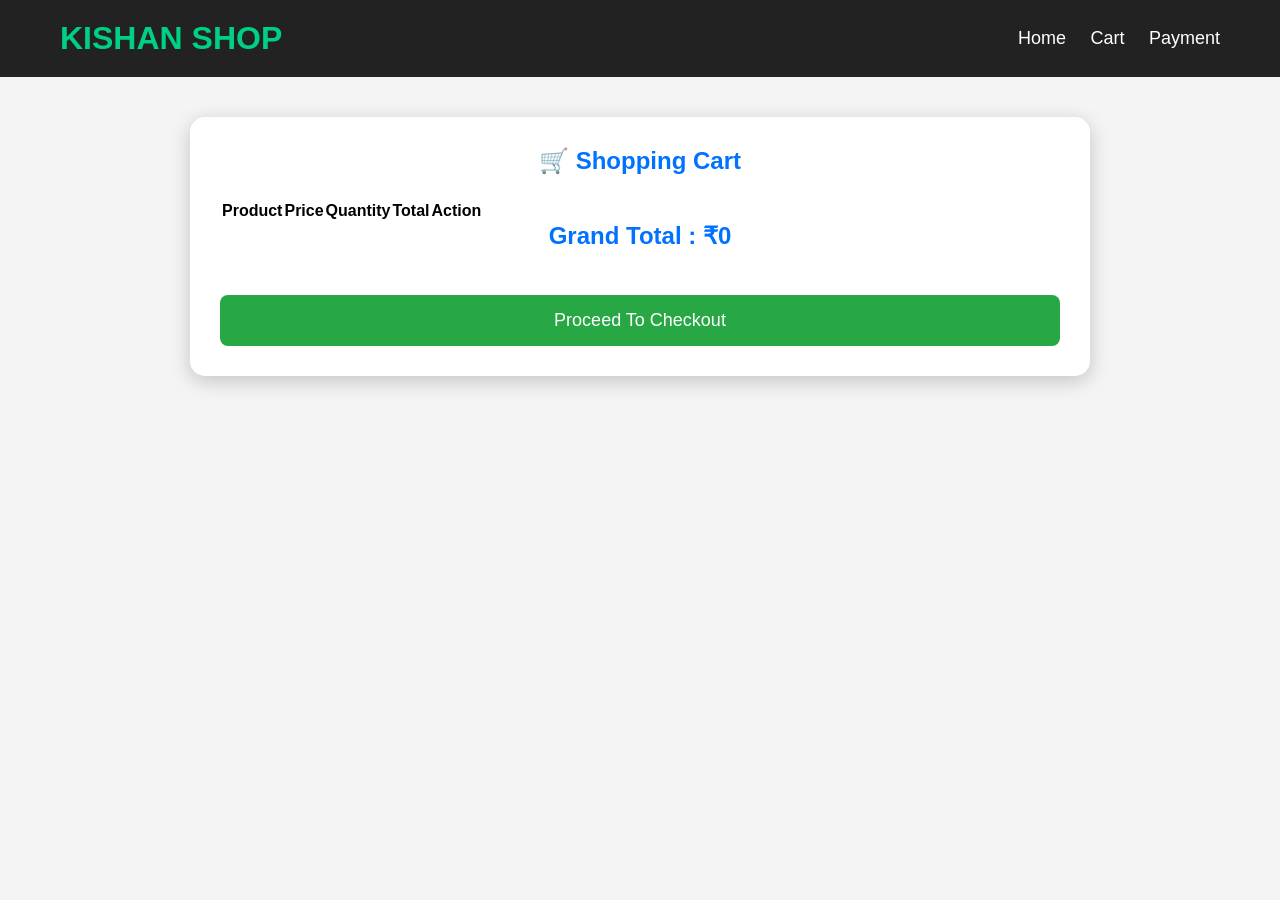
<file: card.html>
<!DOCTYPE html>
<html lang="en">
<head>
    <meta charset="UTF-8">
    <meta name="viewport" content="width=device-width, initial-scale=1.0">
    <title>Shopping Cart</title>

    <link rel="stylesheet" href="style.css">
</head>
<body>

<header>
    <h1>KISHAN SHOP</h1>

    <nav>
        <a href="index.html">Home</a>
        <a href="cart.html">Cart</a>
        <a href="payment.html">Payment</a>
    </nav>
</header>

<div class="cart-container">

<h2>🛒 Shopping Cart</h2>

<table>

<thead>

<tr>

<th>Product</th>

<th>Price</th>

<th>Quantity</th>

<th>Total</th>

<th>Action</th>

</tr>

</thead>

<tbody id="cartTable">

</tbody>

</table>

<h2>Grand Total : ₹<span id="grandTotal">0</span></h2>

<a href="payment.html">
<button class="checkout-btn">
Proceed To Checkout
</button>
</a>

</div>

<script src="script.js"></script>

</body>
</html>
</file>
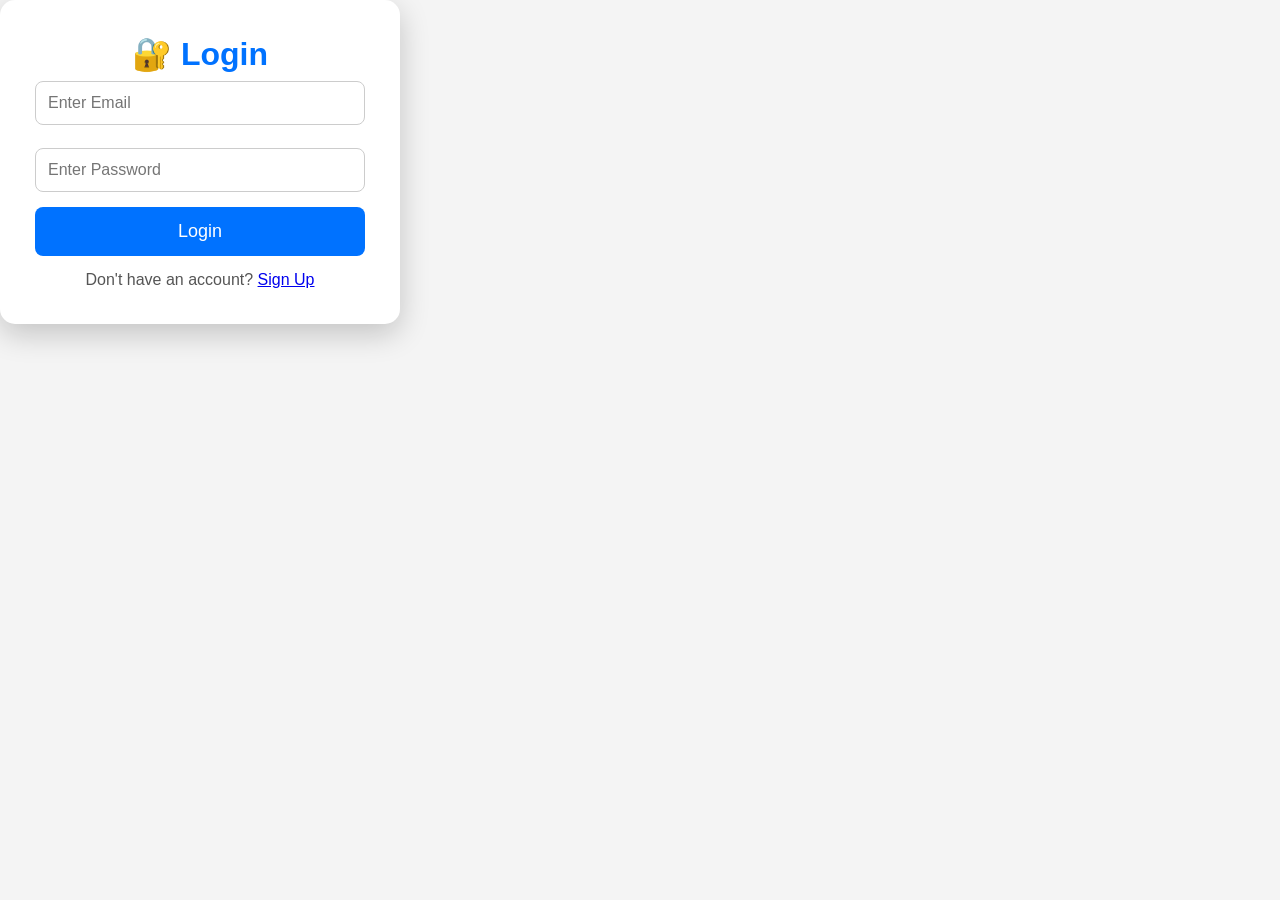
<file: login page.html>
<!DOCTYPE html>
<html lang="en">
<head>
<meta charset="UTF-8">
<meta name="viewport" content="width=device-width, initial-scale=1.0">
<title>Login</title>

<link rel="stylesheet" href="style.css">
</head>

<body>

<div class="login-box">

<h1>🔐 Login</h1>

<input type="email" id="email" placeholder="Enter Email">

<input type="password" id="password" placeholder="Enter Password">

<button onclick="login()">
Login
</button>

<p id="loginMessage"></p>

<p>
Don't have an account?
<a href="signup.html">Sign Up</a>
</p>

</div>

<script src="script.js"></script>

</body>
</html>
</file>
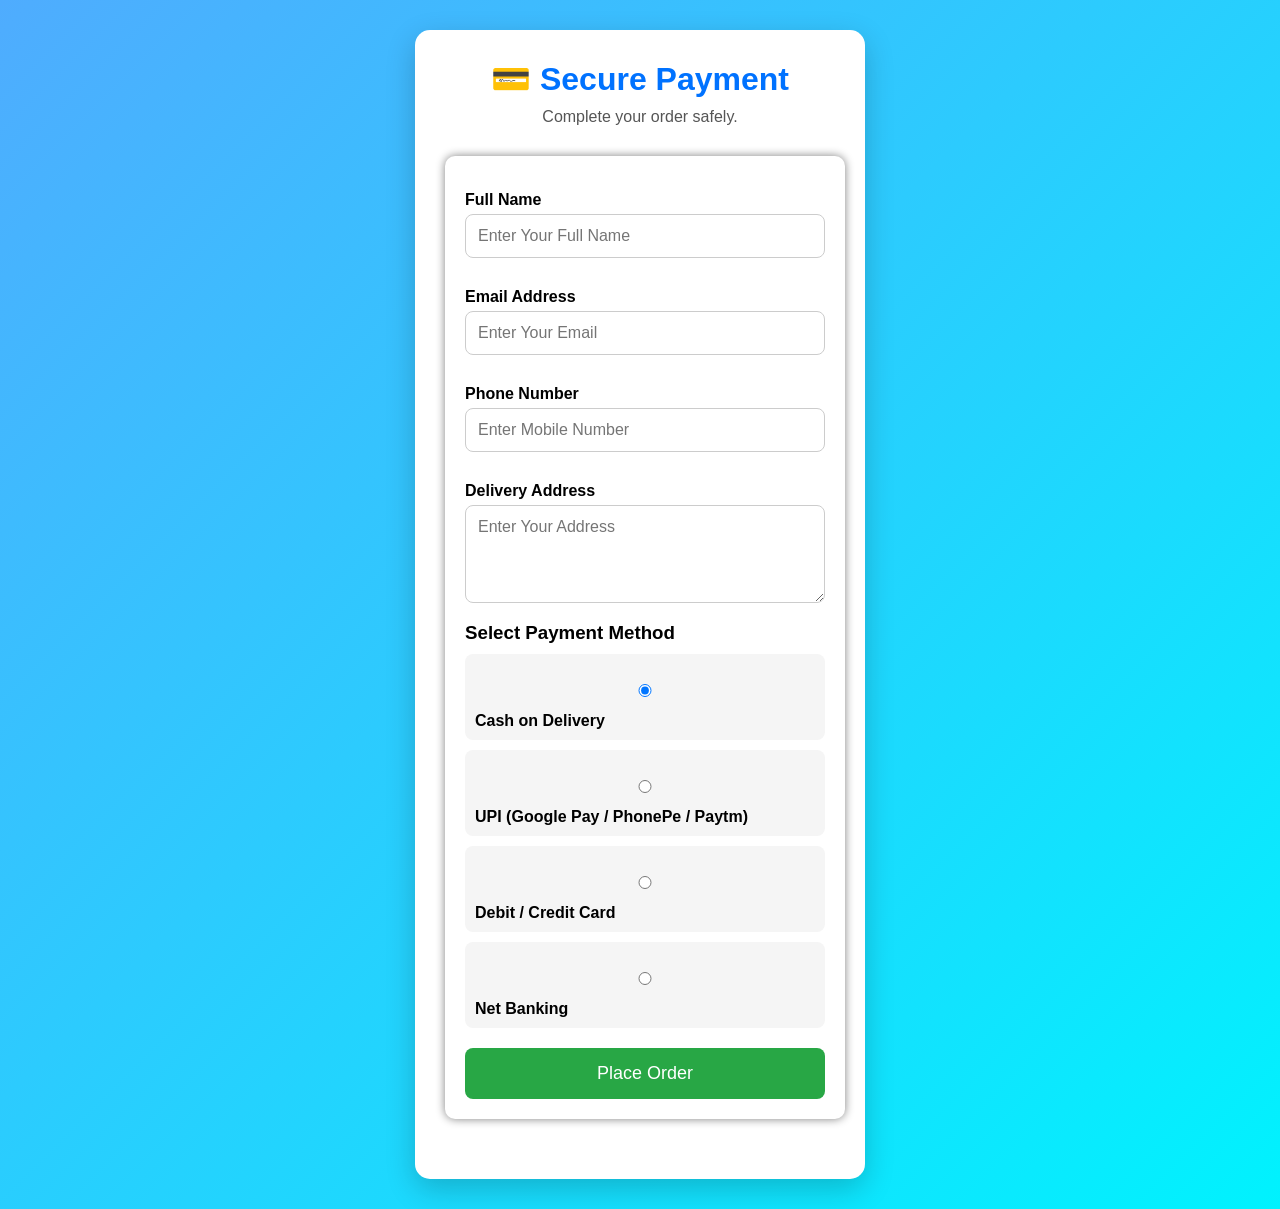
<file: payment.html>
<!DOCTYPE html>
<html lang="en">
<head>
    <meta charset="UTF-8">
    <meta name="viewport" content="width=device-width, initial-scale=1.0">
    <title>Secure Payment</title>
    <link rel="stylesheet" href="style.css">
</head>
<body>

<div class="payment-container">

    <div class="payment-box">

        <h1>💳 Secure Payment</h1>
        <p>Complete your order safely.</p>

        <form>

            <label>Full Name</label>
            <input type="text" placeholder="Enter Your Full Name" required>

            <label>Email Address</label>
            <input type="email" placeholder="Enter Your Email" required>

            <label>Phone Number</label>
            <input type="tel" placeholder="Enter Mobile Number" required>

            <label>Delivery Address</label>
            <textarea rows="4" placeholder="Enter Your Address" required></textarea>

            <h3>Select Payment Method</h3>

            <div class="payment-option">
                <label>
                    <input type="radio" name="payment" value="Cash on Delivery" checked>
                    Cash on Delivery
                </label>
            </div>

            <div class="payment-option">
                <label>
                    <input type="radio" name="payment" value="UPI">
                    UPI (Google Pay / PhonePe / Paytm)
                </label>
            </div>

            <div class="payment-option">
                <label>
                    <input type="radio" name="payment" value="Debit/Credit Card">
                    Debit / Credit Card
                </label>
            </div>

            <div class="payment-option">
                <label>
                    <input type="radio" name="payment" value="Net Banking">
                    Net Banking
                </label>
            </div>

            <button class="pay-btn" type="button" onclick="placeOrder()">
                Place Order
            </button>

        </form>

        <p id="message"></p>

    </div>

</div>

<script src="script.js"></script>

</body>
</html>
</file>
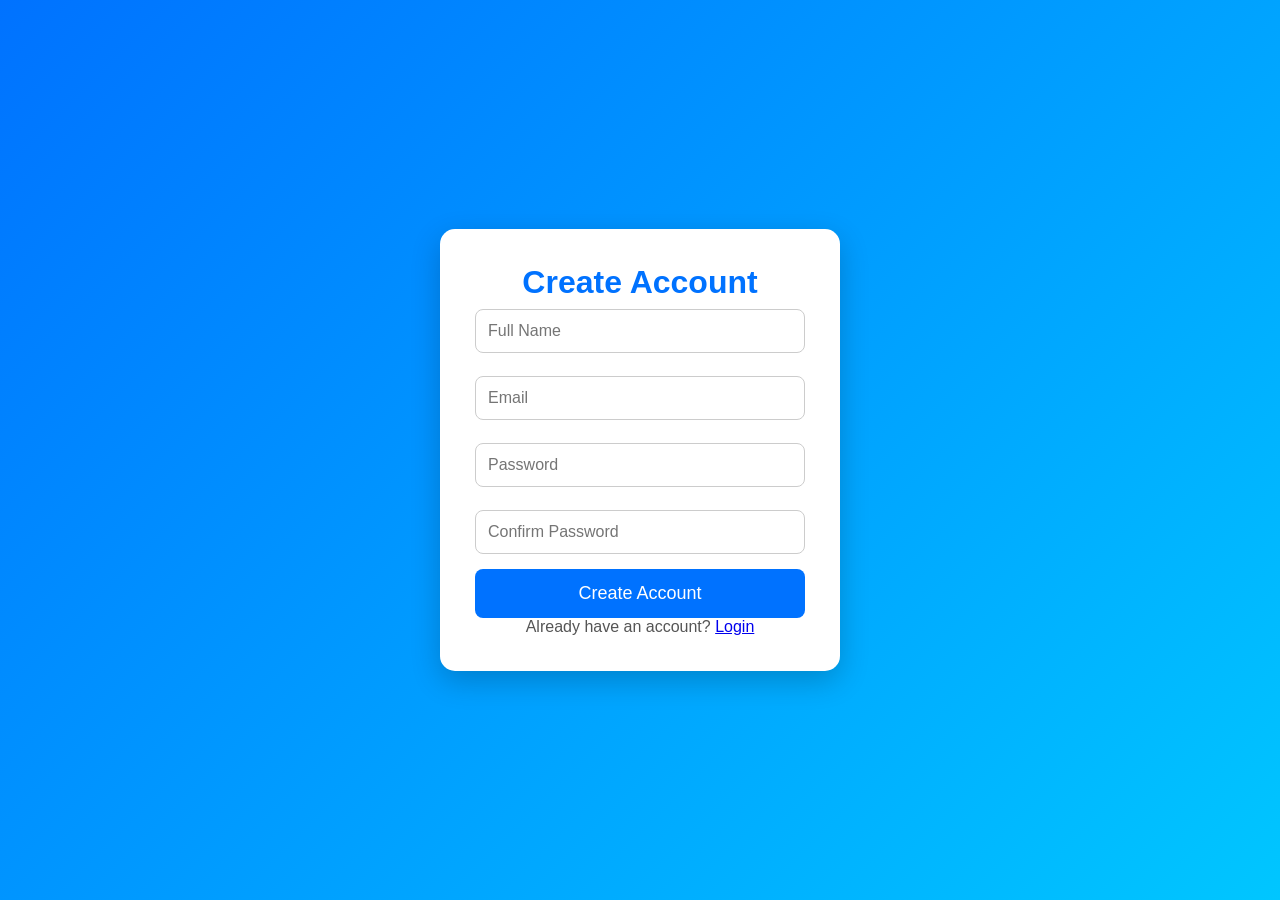
<file: signup.html>
<!DOCTYPE html>
<html lang="en">
<head>
<meta charset="UTF-8">
<meta name="viewport" content="width=device-width, initial-scale=1.0">
<title>Create Account</title>
<link rel="stylesheet" href="style.css">
</head>
<body>

<div class="login-container">

<div class="login-box">

<h1>Create Account</h1>

<input type="text" id="name" placeholder="Full Name">

<input type="email" id="signupEmail" placeholder="Email">

<input type="password" id="signupPassword" placeholder="Password">

<input type="password" id="confirmPassword" placeholder="Confirm Password">

<button onclick="signup()">Create Account</button>

<p id="signupMessage"></p>

<p>
Already have an account?
<a href="login.html">Login</a>
</p>

</div>

</div>

<script src="script.js"></script>

</body>
</html>
</file>
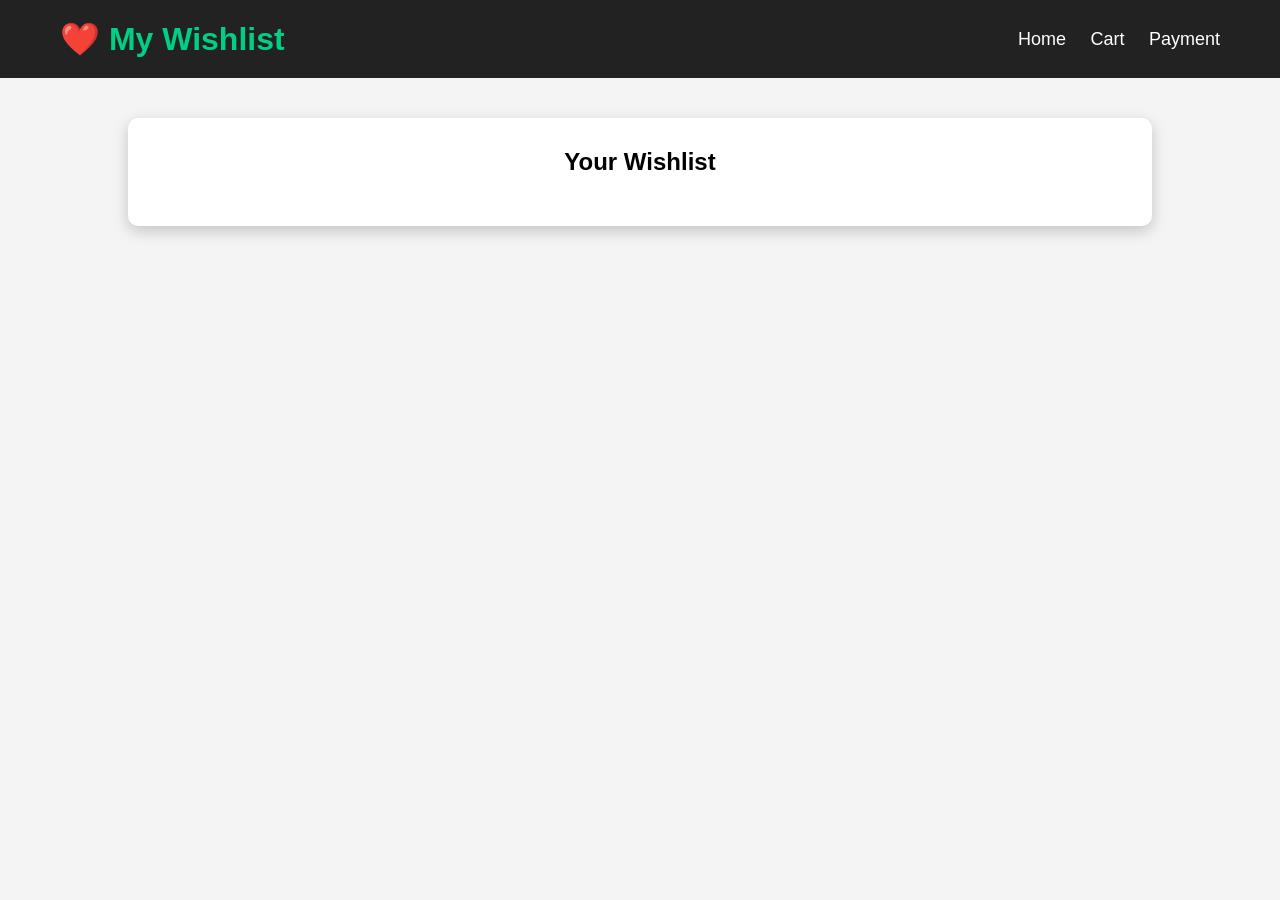
<file: WiShlist.html>
<!DOCTYPE html>
<html lang="en">
<head>
<meta charset="UTF-8">
<meta name="viewport" content="width=device-width, initial-scale=1.0">
<title>Wishlist</title>
<link rel="stylesheet" href="style.css">
</head>

<body>

<header>

<h1>❤️ My Wishlist</h1>

<nav>
<a href="index.html">Home</a>
<a href="cart.html">Cart</a>
<a href="payment.html">Payment</a>
</nav>

</header>

<div class="wishlist-container">

<h2>Your Wishlist</h2>

<ul id="wishlist"></ul>

</div>

<script src="script.js"></script>

<script>
loadWishlist();
</script>

</body>
</html>
</file>
<file: style.css>
/* Login Page */

.login-container{
    height:100vh;
    display:flex;
    justify-content:center;
    align-items:center;
    background:linear-gradient(135deg,#0072ff,#00c6ff);
}

.login-box{
    width:400px;
    background:white;
    padding:35px;
    border-radius:15px;
    box-shadow:0 10px 30px rgba(0,0,0,.2);
}

.login-box h1{
    text-align:center;
    color:#0072ff;
}

.login-box h2{
    text-align:center;
    margin-top:10px;
}

.login-box p{
    text-align:center;
    color:#555;
}

.login-box label{
    display:block;
    margin-top:15px;
    font-weight:bold;
}

.login-box input{
    width:100%;
    padding:12px;
    margin-top:8px;
    border:1px solid #ccc;
    border-radius:8px;
    font-size:16px;
}

.remember{
    display:flex;
    justify-content:space-between;
    align-items:center;
    margin:15px 0;
    font-size:14px;
}

.remember a{
    text-decoration:none;
    color:#0072ff;
}

.login-box button{
    width:100%;
    padding:14px;
    background:#0072ff;
    color:white;
    border:none;
    border-radius:8px;
    font-size:18px;
    cursor:pointer;
    transition:0.3s;
}

.login-box button:hover{
    background:#0056d6;
}

#loginMessage{
    margin-top:15px;
    font-weight:bold;
    color:green;
}
*{
    margin:0;
    padding:0;
    box-sizing:border-box;
    font-family:Arial,sans-serif;
}

body{
    background:#f4f4f4;
}

header{
    background:#222;
    color:white;
    display:flex;
    justify-content:space-between;
    align-items:center;
    padding:20px 60px;
}

header h1{
    color:#00d084;
}

nav a{
    color:white;
    text-decoration:none;
    margin-left:20px;
    font-size:18px;
}

nav a:hover{
    color:#00d084;
}

.hero{
    height:400px;
    background:linear-gradient(to right,#0072ff,#00c6ff);
    color:white;
    display:flex;
    flex-direction:column;
    justify-content:center;
    align-items:center;
}

.hero h2{
    font-size:45px;
    margin-bottom:15px;
}

.hero p{
    font-size:22px;
    margin-bottom:20px;
}

.hero button{
    padding:12px 30px;
    border:none;
    background:#bd0f0f;
    color:#d6e6ae;
    font-size:18px;
    border-radius:5px;
    cursor:pointer;
}

.products{
    display:grid;
    grid-template-columns:repeat(auto-fit,minmax(250px,1fr));
    gap:30px;
    padding:50px;
}

.card{
    background:rgb(249, 251, 250);
    padding:20px;
    text-align:center;
    border-radius:10px;
    box-shadow:0 5px 15px rgba(0,0,0,.2);
    transition:.3s;
}

.card:hover{
    transform:translateY(-8px);
}

.card img{
    width:100%;
    border-radius:10px;
}

.card h3{
    margin:15px 0;
}

.card p{
    font-size:20px;
    color:#0072ff;
    margin-bottom:15px;
}

.card button{
    background:#0072ff;
    color:white;
    border:none;
    padding:10px 20px;
    border-radius:5px;
    cursor:pointer;
}

.card button:hover{
    background:#0056d6;
}

footer{
    background:#222;
    color:white;
    text-align:center;
    padding:20px;
}

form{
    width:400px;
    margin:30px auto;
    background:white;
    padding:20px;
    border-radius:10px;
    box-shadow:0 0 10px gray;
}

input, textarea{
    width:100%;
    padding:10px;
    margin-top:5px;
    margin-bottom:15px;
}

button{
    padding:10px 20px;
    background:green;
    color:white;
    border:none;
    border-radius:5px;
    cursor:pointer;
}

button:hover{
    background:darkgreen;
}

#message{
    text-align:center;
    color:green;
    font-size:20px;
    margin-top:20px;
}

.payment-container{
    display:flex;
    justify-content:center;
    align-items:center;
    min-height:100vh;
    background:linear-gradient(135deg,#4facfe,#00f2fe);
    padding:30px;
}

.payment-box{
    width:450px;
    background:#fff;
    padding:30px;
    border-radius:15px;
    box-shadow:0 10px 30px rgba(0,0,0,0.2);
}

.payment-box h1{
    text-align:center;
    color:#0072ff;
    margin-bottom:10px;
}

.payment-box p{
    text-align:center;
    color:#555;
    margin-bottom:20px;
}

.payment-box label{
    display:block;
    font-weight:bold;
    margin-top:15px;
}

.payment-box input[type="text"],
.payment-box input[type="email"],
.payment-box input[type="tel"],
.payment-box textarea{
    width:100%;
    padding:12px;
    margin-top:5px;
    border:1px solid #ccc;
    border-radius:8px;
    font-size:16px;
}

.payment-option{
    background:#f5f5f5;
    padding:10px;
    border-radius:8px;
    margin-top:10px;
}

.payment-option input{
    margin-right:10px;
}

.pay-btn{
    width:100%;
    margin-top:20px;
    padding:15px;
    background:#28a745;
    color:white;
    border:none;
    border-radius:8px;
    font-size:18px;
    cursor:pointer;
}

.pay-btn:hover{
    background:#218838;
}

#message{
    margin-top:20px;
    text-align:center;
    color:green;
    font-weight:bold;
}

.logo h1{
    color:white;
}

.search-box{
    display:flex;
    gap:10px;
}

.search-box input{
    width:250px;
    padding:10px;
    border-radius:5px;
    border:none;
}

.search-box button{
    background:#ff9800;
    color:white;
    border:none;
    padding:10px 20px;
    cursor:pointer;
    border-radius:5px;
}

.search-box button:hover{
    background:#e68900;
}

.wishlist-container{
    width:80%;
    margin:40px auto;
    background:white;
    padding:30px;
    border-radius:10px;
    box-shadow:0 5px 15px rgba(0,0,0,.2);
}

.wishlist-container h2{
    text-align:center;
    margin-bottom:20px;
}

#wishlist{
    list-style:none;
    padding:0;
}

#wishlist li{
    padding:15px;
    margin:10px 0;
    background:#f4f4f4;
    border-radius:8px;
    font-size:18px;
}

#wishlist li{
    display:flex;
    justify-content:space-between;
    align-items:center;
    padding:15px;
    margin:10px 0;
    background:#f4f4f4;
    border-radius:8px;
}

#wishlist li button{
    background:red;
    color:white;
    border:none;
    padding:8px 15px;
    border-radius:5px;
    cursor:pointer;
}

#wishlist li button:hover{
    background:darkred;
}




/* ========================= */
/* CART PAGE DESIGN */
/* ========================= */

.cart-container{
    width:80%;
    max-width:900px;
    margin:40px auto;
    background:#fff;
    padding:30px;
    border-radius:15px;
    box-shadow:0 5px 20px rgba(0,0,0,0.2);
}

.cart-container h2{
    text-align:center;
    color:#0072ff;
    margin-bottom:25px;
}

#cartList{
    list-style:none;
    padding:0;
}

#cartList li{
    display:flex;
    justify-content:space-between;
    align-items:center;
    padding:18px;
    margin-bottom:15px;
    background:#f8f9fa;
    border-radius:10px;
    border-left:6px solid #0072ff;
    transition:0.3s;
}

#cartList li:hover{
    transform:scale(1.02);
    background:#eef5ff;
}

#cartList button{
    background:red;
    color:white;
    border:none;
    padding:8px 15px;
    border-radius:5px;
    cursor:pointer;
    transition:.3s;
}

#cartList button:hover{
    background:darkred;
}

.total-box{
    margin-top:25px;
    padding:20px;
    background:#0072ff;
    color:white;
    border-radius:10px;
    text-align:center;
}

.total-box h3{
    font-size:28px;
}

.checkout-btn{
    width:100%;
    margin-top:20px;
    padding:15px;
    font-size:18px;
    background:#28a745;
    color:white;
    border:none;
    border-radius:8px;
    cursor:pointer;
    transition:.3s;
}

.checkout-btn:hover{
    background:#1f8c39;
}
</file>
